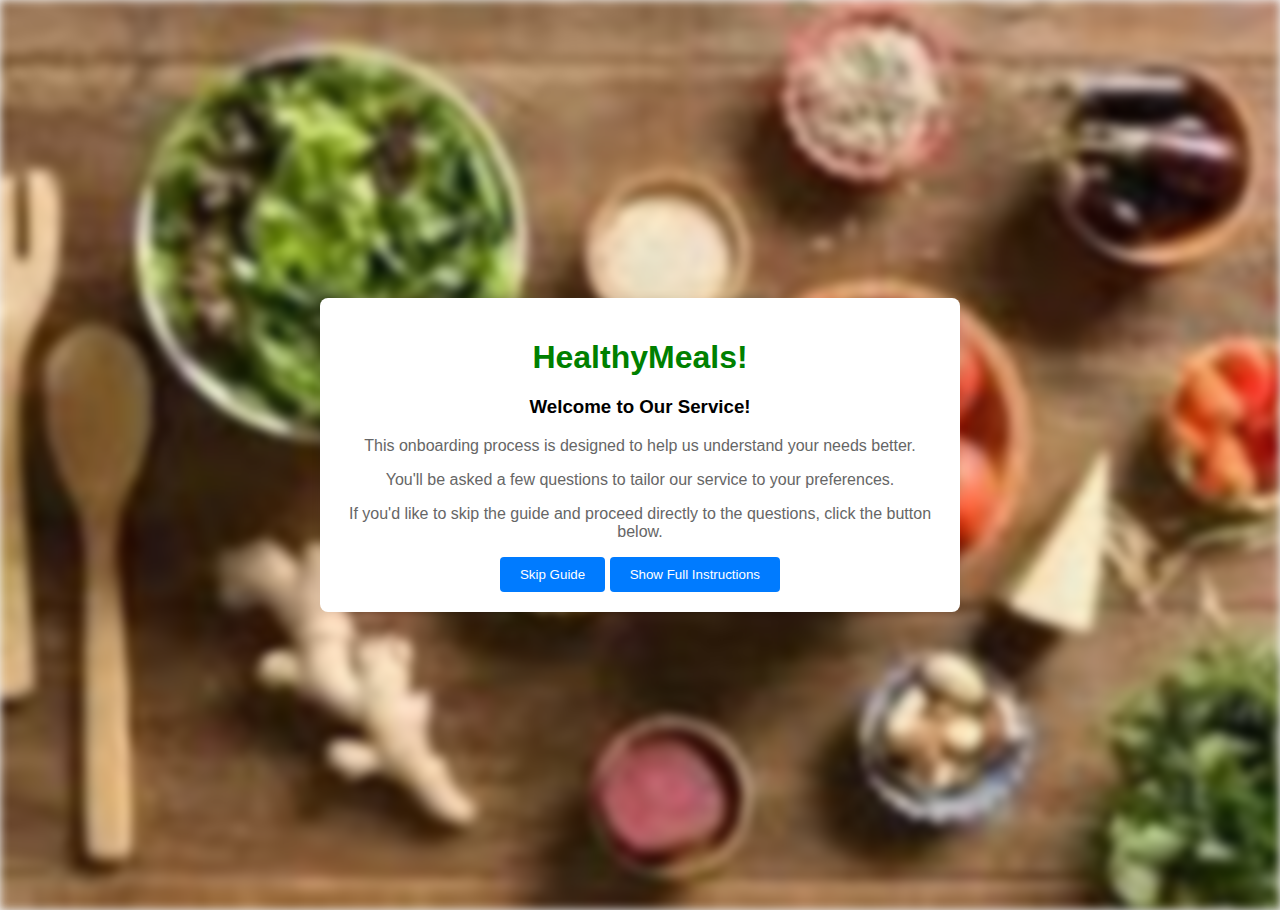
<file: index.html>
<!DOCTYPE html>
<html lang="en">
<head>
  <meta charset="UTF-8">
  <meta name="viewport" content="width=device-width, initial-scale=1.0">
  <title>Onboarding Experience</title>
  <link rel="stylesheet" href="styles.css">
</head>
<body>
  <div class="container">
  
   <div id="guide" class="guide">
   <h1 class="brand">HealthyMeals!</h1>
  <h3>Welcome to Our Service!</h3>
  <p>This onboarding process is designed to help us understand your needs better.</p>
  <p>You'll be asked a few questions to tailor our service to your preferences.</p>
  <p>If you'd like to skip the guide and proceed directly to the questions, click the button below.</p>
  <button onclick="skipGuide()">Skip Guide</button>
  <div id="fullInstructions" style="display: none;">
    <p>Please take a moment to read the full instructions below:</p>
    <p>This onboarding process is designed to gather information about your preferences, requirements, and expectations.</p>
    <p>Your input is crucial for us to provide a personalized experience and improve our service.</p>
    <p>By answering the questions thoughtfully and honestly, you'll help us tailor our offerings to better suit your needs.</p>
    <button onclick="skipGuide()">Next</button>
  </div>
  <button id="showFullInstructions-btn" onclick="showFullInstructions()">Show Full Instructions</button>
</div>



    <div id="step1" class="step hidden">
      <img src="images/dietary-restrictions1.jpg" alt="Meal Prep Service" class="service-image">
      <h2>Dietary Restrictions</h2>
      <label for="dietary-restrictions">Do you have any dietary restrictions?</label>
      <input type="text" id="dietary-restrictions" placeholder="E.g., Vegetarian, Gluten-Free">
      <button onclick="nextStep()">Next</button>
    </div>
    <div id="step2" class="step hidden">
      <img src="images/home-img2.jpg" alt="Meal Prep Service" class="service-image">
      <h2>Eating Habits</h2>
      <label for="eating-habits">How often do you eat out per week?</label>
      <input type="number" id="eating-habits" min="0">
      <button onclick="nextStep()">Next</button>
    </div>
    <div id="step3" class="step hidden">
      <img src="images/home-meal.jpg" alt="Meal Prep Service" class="service-image">
      <h2>Additional Preferences</h2>
      <label for="additional-preferences">Do you have any additional preferences or allergies?</label>
      <textarea id="additional-preferences" placeholder="E.g., I'm allergic to nuts"></textarea>
      <button onclick="submitForm()">Submit</button>
    </div>
  </div>

  <script src="script.js"></script>
</body>
</html>
</file>
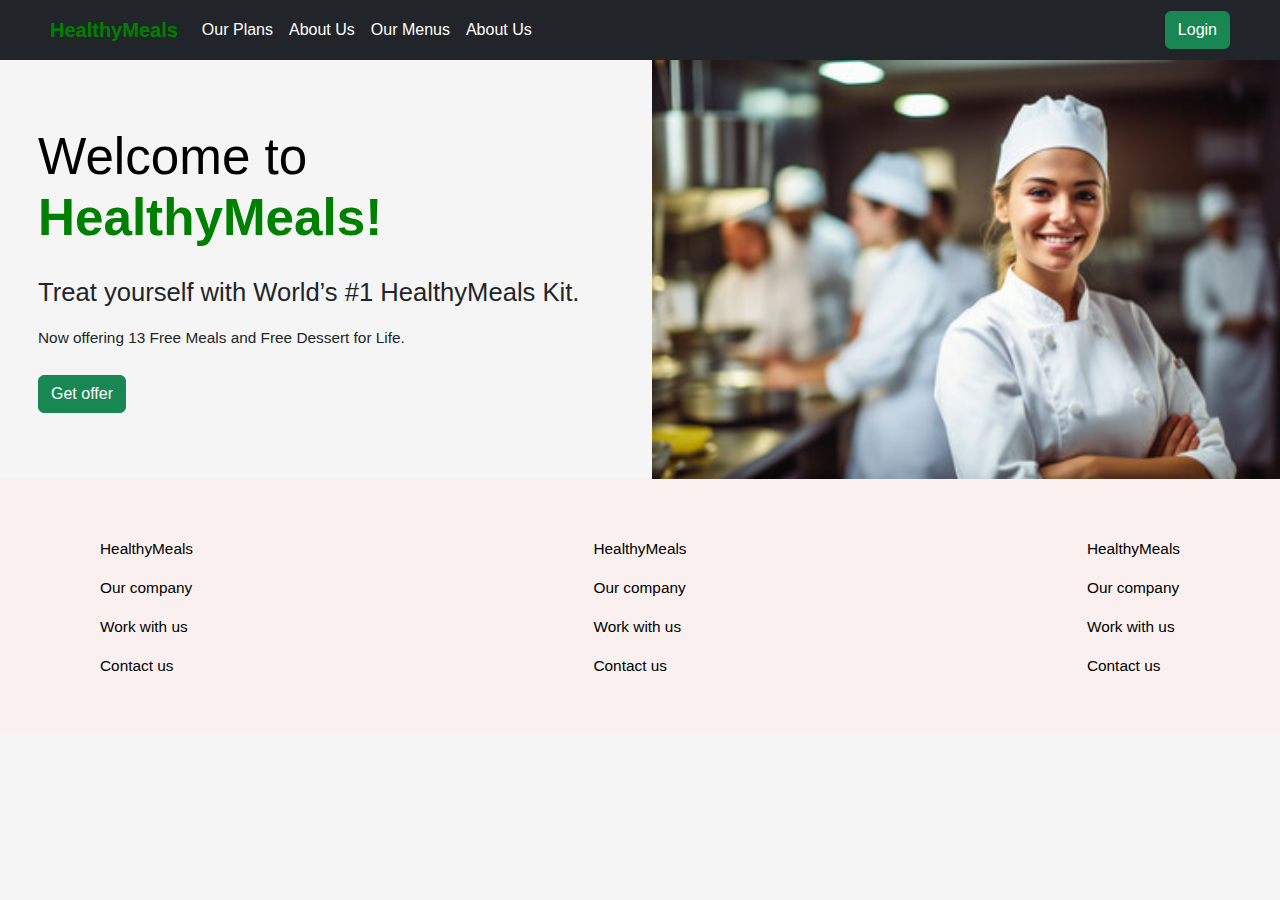
<file: home.html>
<!DOCTYPE html>
<html lang="en">
<head>
    <meta charset="UTF-8">
    <meta name="viewport" content="width=device-width, initial-scale=1.0">
    <title>Document</title>
      <link href="https://cdn.jsdelivr.net/npm/bootstrap@5.3.3/dist/css/bootstrap.min.css" rel="stylesheet" integrity="sha384-QWTKZyjpPEjISv5WaRU9OFeRpok6YctnYmDr5pNlyT2bRjXh0JMhjY6hW+ALEwIH" crossorigin="anonymous">
       <link rel="stylesheet" href="homestyle.css">
</head>
<body>
<div class="header"> 
<nav class="navbar navbar-expand-lg navbar-light bg-dark d-flex justify-content-between">
  <div class="d-flex">
  <a class=" brand navbar-brand" href="#">HealthyMeals</a>
  <button class="navbar-toggler" type="button" data-toggle="collapse" data-target="#navbarSupportedContent" aria-controls="navbarSupportedContent" aria-expanded="false" aria-label="Toggle navigation">
    <span class="navbar-toggler-icon"></span>
  </button>

  <div class="collapse navbar-collapse" id="navbarSupportedContent">
    <ul class="navbar-nav mr-auto">
      <li class="nav-item active">
        <a class="nav-link" href="#">Our Plans </a>
      </li>
      <li class="nav-item">
        <a class="nav-link" href="#">About Us</a>
      </li>
       <li class="nav-item">
        <a class="nav-link" href="#">Our Menus</a>
      </li>
       <li class="nav-item">
        <a class="nav-link" href="#">About Us</a>
      </li>
     
    </ul>
    
  </div>
  </div>
  <div>
  <button type="button" class="btn btn-success">Login</button>
  </div>
</nav>
</div>
<!-- <div class="big-heading d-flex justify-content-center"> <h1>Welcome to HealthyMeals!</h1></div> -->
<div class="middle row">
<div class="col1 col-lg-6 col-md-12 col-sm-12 d-flex justify-content-center align-items-center ">
<div>
 <h1>Welcome to <span class="brand">HealthyMeals!</span> </h1>
  <h4>Treat yourself with
World’s #1 HealthyMeals Kit.</h4>
<p>Now offering 13 Free Meals and Free Dessert for Life.</p>
<button type="button" class="btn btn-success">Get offer</button>
</div>
</div>
  <div class=" col2 col-lg-6 col-md-12 col-sm-12 imd-div d-flex justify-content-center align-items-center">
   <img class="middle-mg" src="images/home-img2.jpg"></img>
</div>
</div>
<div class="footer">
<ul class="navbar-nav mr-auto">
      <li class="nav-item active">
        <a class="nav-link footer-a-first" href="#">HealthyMeals </a>
      </li>
      <li class="nav-item">
        <a class="nav-link" href="#">Our company</a>
      </li>
      <li class="nav-item">
        <a class="nav-link" href="#">Work with us</a>
      </li>
      <li class="nav-item">
        <a class="nav-link" href="#">Contact us</a>
      </li>
      
      </ul>
      <ul class="navbar-nav mr-auto">
      <li class="nav-item active">
        <a class="nav-link footer-a-first" href="#">HealthyMeals </a>
      </li>
      <li class="nav-item">
        <a class="nav-link" href="#">Our company</a>
      </li>
      <li class="nav-item">
        <a class="nav-link" href="#">Work with us</a>
      </li>
      <li class="nav-item">
        <a class="nav-link" href="#">Contact us</a>
      </li>
      
      </ul>
      <ul class="navbar-nav mr-auto">
      <li class="nav-item active">
        <a class="nav-link footer-a-first" href="#">HealthyMeals </a>
      </li>
      <li class="nav-item">
        <a class="nav-link" href="#">Our company</a>
      </li>
      <li class="nav-item">
        <a class="nav-link" href="#">Work with us</a>
      </li>
      <li class="nav-item">
        <a class="nav-link" href="#">Contact us</a>
      </li>
      
      </ul>
</div>

</body>
</html>
</file>
<file: styles.css>
body {
  font-family: Arial, sans-serif;
  margin: 0;
  padding:5px 20px;
  display: flex;
  justify-content: center;
  align-items: center;
  height: 100vh;
  background-color: #f5f5f5;
  position: relative;
}

body::before {
  content: '';
  position: absolute;
  top: 0;
  left: 0;
  width: 100%;
  height: 100%;
  background-image: url("images/meal.png");
  background-size: cover;
  background-repeat: no-repeat;
  filter: blur(5px); 
  z-index: -1;
}
.container {
  max-width: 600px;
  padding: 20px;
  background-color: #fff;
  border-radius: 8px;
  box-shadow: 0 0 10px rgba(0, 0, 0, 0.1);
}

.step {
  margin-bottom: 20px;
}

.hidden {
  display: none;
}

button {
  background-color: #007bff;
  color: #fff;
  padding: 10px 20px;
  border: none;
  border-radius: 4px;
  cursor: pointer;
}

button:hover {
  background-color: #0056b3;
}

input[type="text"],
input[type="number"],
textarea {
  width: calc(100% - 22px);
  padding: 10px;
  margin-top: 5px;
  margin-bottom: 15px;
  border: 1px solid #ccc;
  border-radius: 4px;
  box-sizing: border-box;
}

h1 {
  color: #333;
  text-align: center;
  margin-bottom: 20px;
}

h2 {
  color: #333;
}

p {
  color: #666;
}

.guide {
  text-align: center;
}

.service-image {
  width: 100%;
  border-radius: 8px;
  margin-bottom: 20px;
}

img{
  height: 300px;
  width: 200px;
}

.brand{
  color: green !important;
  font-weight: bold;
}
</file>
<file: homestyle.css>
body {
  font-family: Arial, sans-serif;
  margin: 0;
  background-color: #f5f5f5;
  position: relative; 
}

body::before {
  content: '';
  position: absolute;
  top: 0;
  left: 0;
  filter: blur(10px);
  z-index: -1;
}

h1 {
    color: black;
    font-size: 4vw;
    padding-bottom:20px ;
}

h4{
  font-size:2vw;
  padding-bottom: 10px;
}
p{
  font-size: 1.2vw;
   padding-bottom: 10px;
}


.middle-mg{
  width: 100%;
}

.navbar{
  padding: 10px 50px;
  
}

a{
  color: white !important;

}

.big-heading{
  background-color: green;
}

.col1 {
  display: flex;
  justify-content: center;
  padding:20px 50px;
}

.brand{
  color: green !important;
  font-weight: bold;
}

.footer{
  background-color: rgb(250, 240, 240);
  padding:50px 100px;
  display: flex;
  justify-content: space-between;
  /* margin-top: 10px;  */
}



.footer a{
  color: black !important;
   font-size: 1.2vw;
 
}

@media only screen and (max-width: 650px) {
  .footer {
    padding: 50px 50px;
  }
}
</file>
